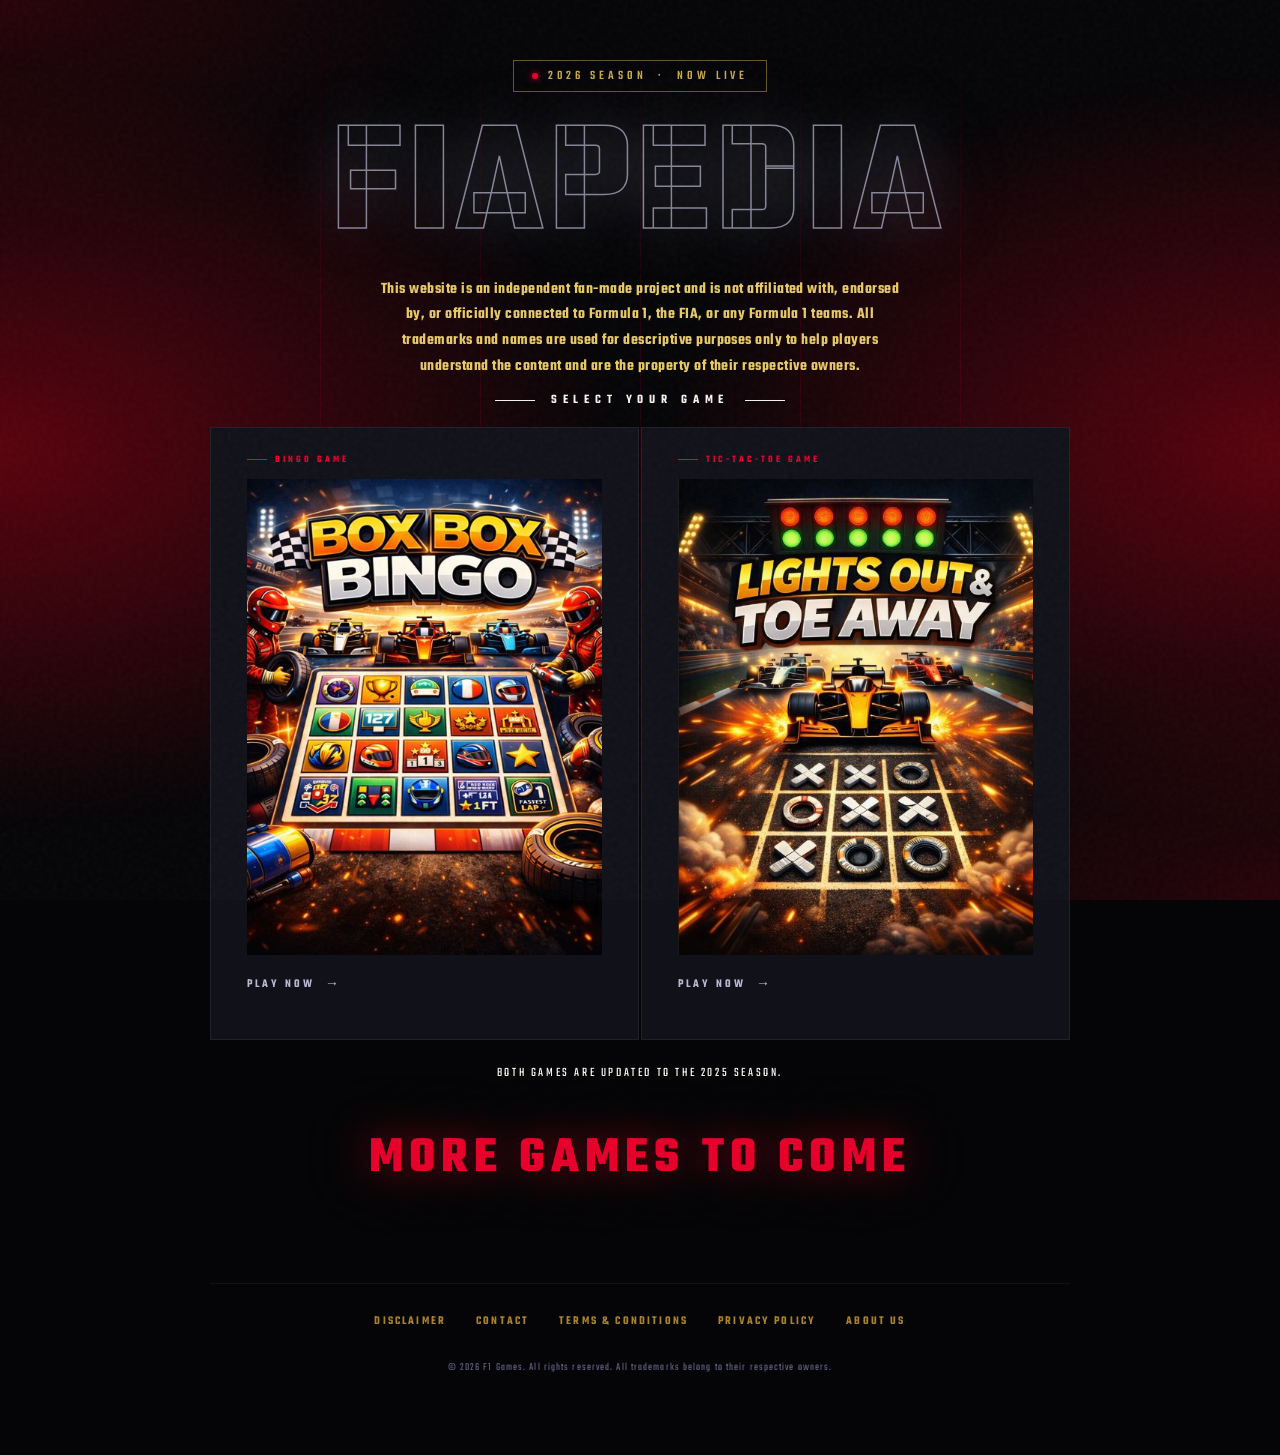
<file: index.html>
<!DOCTYPE html>
<html lang="en">
<head>
  <meta charset="UTF-8" />
  <meta name="viewport" content="width=device-width, initial-scale=1.0" />
  <title>Fiapedia - Racing Fans Knowledge Hub</title>
  <link rel="preconnect" href="https://fonts.googleapis.com" />
  <link rel="preconnect" href="https://fonts.gstatic.com" crossorigin />
  <link href="https://fonts.googleapis.com/css2?family=Teko:wght@300;400;500;600;700&display=swap" rel="stylesheet" />
  <style>
    /* ============================================================
       RESET & ROOT VARIABLES
    ============================================================ */
    *, *::before, *::after {
      box-sizing: border-box;
      margin: 0;
      padding: 0;
    }

    :root {
      /* Backgrounds */
      --void:       #050507;
      --abyss:      #080810;
      --jet:        #111119;
      --slate:      #16161f;
      --gunmetal:   #1c1c28;
      --iron:       #232333;
      --steel:      #2d2d42;
      --bolt:       #3a3a52;

      /* Text */
      --dim:        #5a5a7a;
      --chrome:     #8888a8;
      --silver:     #b8b8d0;
      --ivory:      #e8e6e0;
      --white:      #f4f2ec;

      /* Gold palette */
      --goldDim:    #6a5520;
      --gold:       #a8832a;
      --goldMid:    #c9a84c;
      --goldLight:  #e8c96a;
      --goldSheen:  #f5dfa0;

      /* Accent colours */
      --red:        #e8002d;
      --redDeep:    #9b001e;
      --redLo:      #2a0008;
      --green:      #00d68f;
      --amber:      #f5a623;
      --blue:       #2979ff;
    }

    /* ============================================================
       BASE
    ============================================================ */
    html, body {
      min-height: 100%;
      background: var(--void);
      color: var(--ivory);
      font-family: 'Teko', sans-serif;
      overflow-x: hidden;
    }

    /* ============================================================
       BACKGROUND EFFECTS
    ============================================================ */

    /* Red corner glow */
    body::after {
      content: '';
      position: fixed;
      inset: 0;
      pointer-events: none;
      z-index: 0;
      background:
        radial-gradient(ellipse 70% 60% at 0%    50%,  rgba(160,0,20,.55) 0%, transparent 70%),
        radial-gradient(ellipse 70% 60% at 100%  50%,  rgba(160,0,20,.55) 0%, transparent 70%),
        radial-gradient(ellipse 60% 40% at 0%    0%,   rgba(120,0,15,.3)  0%, transparent 60%),
        radial-gradient(ellipse 60% 40% at 100%  100%, rgba(120,0,15,.3)  0%, transparent 60%);
    }

    /* Noise overlay */
    body::before {
      content: '';
      position: fixed;
      inset: 0;
      z-index: 1000;
      pointer-events: none;
      opacity: .035;
      background-image: url("data:image/svg+xml,%3Csvg viewBox='0 0 200 200' xmlns='http://www.w3.org/2000/svg'%3E%3Cfilter id='n'%3E%3CfeTurbulence type='fractalNoise' baseFrequency='0.9' numOctaves='4' stitchTiles='stitch'/%3E%3C/filter%3E%3Crect width='100%25' height='100%25' filter='url(%23n)' opacity='1'/%3E%3C/svg%3E");
    }

    /* ============================================================
       TRACK LINES
    ============================================================ */
    .track-lines {
      position: fixed;
      inset: 0;
      overflow: hidden;
      pointer-events: none;
      z-index: 0;
    }

    .track-lines span {
      position: absolute;
      left: 50%;
      top: 0;
      width: 1px;
      height: 100%;
      background: linear-gradient(to bottom, transparent, rgba(232,0,45,.12) 40%, transparent);
      transform-origin: top center;
    }

    .track-lines span:nth-child(1) { transform: translateX(-320px); }
    .track-lines span:nth-child(2) { transform: translateX(-160px); }
    .track-lines span:nth-child(3) { transform: translateX(0);      }
    .track-lines span:nth-child(4) { transform: translateX(160px);  }
    .track-lines span:nth-child(5) { transform: translateX(320px);  }

    /* ============================================================
       PAGES
    ============================================================ */
    .page        { display: none; position: relative; z-index: 1; }
    .page.active { display: flex; }

    /* ============================================================
       HOME PAGE
    ============================================================ */
    #home {
      min-height: 100vh;
      flex-direction: column;
      align-items: center;
      justify-content: center;
      padding: 60px 24px 80px;
    }

    /* Season badge */
    .season-badge {
      display: inline-flex;
      align-items: center;
      gap: 10px;
      border: 1px solid var(--goldDim);
      padding: 6px 18px;
      margin-bottom: 28px;
      font-size: 13px;
      font-weight: 500;
      letter-spacing: .3em;
      text-transform: uppercase;
      color: var(--goldMid);
      opacity: 0;
      animation: fadeUp .6s 0s ease forwards;
    }

    .season-badge .dot {
      width: 6px;
      height: 6px;
      border-radius: 50%;
      background: var(--red);
      flex-shrink: 0;
      box-shadow: 0 0 6px var(--red);
    }

    /* Hero title */
    .hero-title {
      font-size: clamp(72px, 14vw, 160px);
      line-height: .88;
      text-align: center;
      letter-spacing: .04em;
      color: var(--ivory);
      opacity: 0;
      animation: fadeUp .7s .2s ease forwards;
      position: relative;
    }

    .hero-title .f1         { color: var(--red); display: block; }
    .hero-title .games-word { display: block; -webkit-text-stroke: 1.5px rgba(184,184,208,.7); color: transparent; text-shadow: 0 0 60px rgba(184,184,208,.15), 0 0 120px rgba(184,184,208,.08); }

    /* Disclaimer */
    .disclaimer {
      font-size: 16px;
      font-weight: 600;
      letter-spacing: .03em;
      text-align: center;
      color: var(--goldLight);
      max-width: 520px;
      line-height: 1.6;
      margin-top: 16px;
      margin-bottom: 12px;
      opacity: 0;
      animation: fadeUp .7s .45s ease forwards;
    }

    /* Eyebrow */
    .eyebrow {
      font-weight: 600;
      font-size: 13px;
      letter-spacing: .45em;
      text-transform: uppercase;
      color: var(--white);
      margin-bottom: 18px;
      display: flex;
      align-items: center;
      gap: 16px;
      opacity: 0;
      animation: fadeUp .6s .4s ease forwards;
    }

    .eyebrow::before,
    .eyebrow::after {
      content: '';
      display: block;
      width: 40px;
      height: 1px;
      background: var(--white);
    }

    /* ============================================================
       CARDS
    ============================================================ */
    .cards {
      display: grid;
      grid-template-columns: repeat(auto-fit, minmax(300px, 1fr));
      gap: 2px;
      width: 100%;
      max-width: 860px;
      opacity: 0;
      animation: fadeUp .8s .5s ease forwards;
    }

    .card {
      background: var(--jet);
      border: 1px solid rgba(184,184,208,.09);
      padding: 24px 36px 44px;
      text-decoration: none;
      color: inherit;
      position: relative;
      overflow: hidden;
      cursor: pointer;
      transition: border-color .3s, transform .3s;
      display: block;
    }

    .card::before {
      content: '';
      position: absolute;
      inset: 0;
      background: linear-gradient(135deg, rgba(232,0,45,.06) 0%, transparent 60%);
      opacity: 0;
      transition: opacity .3s;
    }

    .card:hover              { border-color: rgba(232,0,45,.4); transform: translateY(-3px); }
    .card:hover::before      { opacity: 1; }

    .card::after {
      content: '';
      position: absolute;
      left: 0;
      top: 0;
      bottom: 0;
      width: 3px;
      background: var(--red);
      transform: scaleY(0);
      transform-origin: bottom;
      transition: transform .35s;
    }

    .card:hover::after { transform: scaleY(1); }

    /* Card tag */
    .card-tag {
      font-size: 10px;
      font-weight: 600;
      letter-spacing: .3em;
      text-transform: uppercase;
      color: var(--red);
      margin-bottom: 12px;
      display: flex;
      align-items: center;
      gap: 8px;
    }

    .card-tag::before {
      content: '';
      display: block;
      width: 20px;
      height: 1px;
      background: var(--red);
    }

    /* Card image */
    .card-image              { width: 100%; height: auto; display: block; transition: transform .4s; }
    .card:hover .card-image  { transform: scale(1.02); }

    /* Card CTA */
    .card-cta {
      font-weight: 600;
      font-size: 12px;
      letter-spacing: .25em;
      text-transform: uppercase;
      color: var(--silver);
      display: inline-flex;
      align-items: center;
      gap: 10px;
      margin-top: 20px;
      transition: gap .2s, color .2s;
    }

    .card:hover .card-cta  { gap: 16px; color: var(--red); }
    .card-cta::after       { content: '→'; font-size: 14px; }

    /* ============================================================
       FOOTER
    ============================================================ */
    .site-footer {
      width: 100%;
      max-width: 860px;
      margin-top: 48px;
      padding-top: 24px;
      border-top: 1px solid rgba(184,184,208,.07);
      display: flex;
      flex-direction: column;
      align-items: center;
      gap: 16px;
      opacity: 0;
      animation: fadeUp .6s .9s ease forwards;
    }

    .footer-links {
      display: flex;
      flex-wrap: wrap;
      justify-content: center;
      gap: 4px;
    }

    .footer-link {
      font-size: 12px;
      font-weight: 600;
      letter-spacing: .18em;
      text-transform: uppercase;
      color: var(--gold);
      text-decoration: none;
      padding: 4px 12px;
      border: 1px solid transparent;
      transition: color .2s, border-color .2s;
      cursor: pointer;
    }

    .footer-link:hover { color: var(--goldLight); border-color: var(--goldDim); }

    .footer-season { font-size: 12px; letter-spacing: .2em; text-transform: uppercase; color: var(--white); }
    .footer-copy   { font-size: 11px; letter-spacing: .1em; color: var(--dim); margin-top: 8px; text-align: center; }

    /* ============================================================
       SUBPAGES
    ============================================================ */
    .subpage {
      min-height: 100vh;
      flex-direction: column;
      z-index: 1;
      max-width: 720px;
      margin: 0 auto;
      padding: 60px 24px 80px;
    }

    .page-tag {
      font-size: 11px;
      letter-spacing: .35em;
      text-transform: uppercase;
      color: var(--goldMid);
      display: flex;
      align-items: center;
      gap: 12px;
      margin-bottom: 16px;
    }

    .page-tag::before {
      content: '';
      display: block;
      width: 30px;
      height: 1px;
      background: var(--goldMid);
    }

    .subpage h1 { font-size: 52px; line-height: 1; letter-spacing: .04em; color: var(--white); margin-bottom: 32px; }
    .subpage h2 { font-size: 24px; letter-spacing: .06em; color: var(--goldLight); margin: 32px 0 10px; }

    .subpage p,
    .subpage li { font-size: 17px; line-height: 1.7; color: var(--chrome); margin-bottom: 12px; }

    .subpage ul          { padding-left: 20px; }
    .subpage a.inline    { color: var(--goldMid); text-decoration: none; }
    .subpage a.inline:hover { color: var(--goldLight); }

    .divider { width: 100%; height: 1px; background: rgba(184,184,208,.08); margin: 20px 0; }

    /* Back button */
    .back-btn {
      display: inline-flex;
      align-items: center;
      gap: 8px;
      font-size: 13px;
      letter-spacing: .2em;
      text-transform: uppercase;
      color: var(--chrome);
      text-decoration: none;
      border: 1px solid var(--steel);
      padding: 6px 16px;
      margin-bottom: 32px;
      transition: color .2s, border-color .2s;
      cursor: pointer;
      background: none;
      font-family: 'Teko', sans-serif;
    }

    .back-btn:hover { color: var(--goldLight); border-color: var(--goldDim); }

    /* ============================================================
       CONTACT CARD
    ============================================================ */
    .contact-card {
      border: 1px solid rgba(184,184,208,.09);
      background: var(--jet);
      padding: 32px;
      margin-top: 24px;
    }

    .contact-card .label { font-size: 11px; letter-spacing: .3em; text-transform: uppercase; color: var(--goldMid); margin-bottom: 4px; }
    .contact-card .value { font-size: 20px; color: var(--white); }

    /* More games */
    .more-games {
      font-size: clamp(32px, 4vw, 56px);
      font-weight: 700;
      letter-spacing: .12em;
      text-transform: uppercase;
      text-align: center;
      color: var(--red);
      text-shadow: 0 0 40px rgba(232,0,45,.5), 0 0 80px rgba(232,0,45,.25);
      margin-top: 40px;
      margin-bottom: 40px;
      opacity: 0;
      animation: fadeUp .7s .8s ease forwards;
    }

    /* Season note */
    .season-note {
      font-size: 13px;
      letter-spacing: .2em;
      text-transform: uppercase;
      color: var(--white);
      margin-top: 24px;
      margin-bottom: 0;
      opacity: 0;
      animation: fadeUp .6s .7s ease forwards;
    }

    /* ============================================================
       ANIMATIONS & RESPONSIVE
    ============================================================ */
    @keyframes fadeUp {
      from { opacity: 0; transform: translateY(20px); }
      to   { opacity: 1; transform: translateY(0);    }
    }

    /* ============================================================
       RESPONSIVE — TABLET (max 900px)
    ============================================================ */
    @media (max-width: 900px) {
      /* Home */
      #home {
        padding: 48px 20px 64px;
      }

      /* Hero */
      .hero-title {
        font-size: clamp(56px, 12vw, 120px);
      }

      /* Cards */
      .cards {
        grid-template-columns: repeat(auto-fit, minmax(260px, 1fr));
        gap: 4px;
        max-width: 100%;
      }

      /* More games */
      .more-games {
        font-size: clamp(36px, 7vw, 72px);
        margin-top: 32px;
        margin-bottom: 32px;
      }

      /* Footer */
      .site-footer {
        max-width: 100%;
        margin-top: 36px;
      }

      /* Subpages */
      .subpage {
        padding: 48px 20px 64px;
        max-width: 100%;
      }

      .subpage h1 { font-size: 42px; }
      .subpage h2 { font-size: 20px; }
    }

    /* ============================================================
       RESPONSIVE — MOBILE (max 600px)
    ============================================================ */
    @media (max-width: 600px) {
      /* Home */
      #home {
        padding: 40px 16px 56px;
      }

      /* Season badge */
      .season-badge {
        font-size: 11px;
        letter-spacing: .2em;
        padding: 5px 14px;
        margin-bottom: 20px;
      }

      /* Hero */
      .hero-title {
        font-size: clamp(48px, 15vw, 80px);
        letter-spacing: .02em;
      }

      /* Disclaimer */
      .disclaimer {
        font-size: 14px;
        margin-top: 12px;
        margin-bottom: 8px;
      }

      /* Eyebrow */
      .eyebrow {
        font-size: 11px;
        letter-spacing: .3em;
        gap: 10px;
        margin-bottom: 14px;
      }

      /* Cards */
      .cards {
        grid-template-columns: 1fr;
        gap: 6px;
      }

      .card {
        padding: 24px 18px 32px;
      }

      /* More games */
      .more-games {
        font-size: clamp(28px, 10vw, 52px);
        letter-spacing: .08em;
        margin-top: 28px;
        margin-bottom: 28px;
      }

      /* Footer */
      .site-footer {
        margin-top: 28px;
        padding-top: 20px;
        gap: 12px;
      }

      .footer-links {
        gap: 2px;
      }

      .footer-link {
        font-size: 11px;
        letter-spacing: .12em;
        padding: 4px 8px;
      }

      .footer-copy {
        font-size: 10px;
      }

      /* Subpages */
      .subpage {
        padding: 36px 16px 48px;
      }

      .subpage h1 {
        font-size: 34px;
        margin-bottom: 20px;
      }

      .subpage h2 {
        font-size: 18px;
        margin: 24px 0 8px;
      }

      .subpage p,
      .subpage li {
        font-size: 15px;
        line-height: 1.6;
      }

      .back-btn {
        font-size: 11px;
        letter-spacing: .15em;
        padding: 5px 12px;
        margin-bottom: 24px;
      }

      .contact-card {
        padding: 20px;
      }

      .contact-card .value {
        font-size: 17px;
      }
    }

    /* ============================================================
       RESPONSIVE — SMALL MOBILE (max 380px)
    ============================================================ */
    @media (max-width: 380px) {
      .hero-title {
        font-size: clamp(38px, 14vw, 56px);
      }

      .more-games {
        font-size: clamp(24px, 11vw, 40px);
      }

      .footer-link {
        font-size: 10px;
        padding: 3px 6px;
      }

      .subpage h1 { font-size: 28px; }
    }
  </style>
</head>
<body>



  <div class="track-lines" aria-hidden="true">
    <span></span><span></span><span></span><span></span><span></span>
  </div>

  <!-- ══ HOME ══ -->
  <main class="page active" id="home">
    <div class="season-badge"><span class="dot"></span>2026 Season &nbsp;·&nbsp; Now Live</div>
    <h1 class="hero-title"><span class="games-word">FIAPEDIA</span></h1>
    <p class="disclaimer">This website is an independent fan-made project and is not affiliated with, endorsed by, or officially connected to Formula 1, the FIA, or any Formula 1 teams. All trademarks and names are used for descriptive purposes only to help players understand the content and are the property of their respective owners.</p>
    <p class="eyebrow">Select Your Game</p>
    <div class="cards">
      <a href="/box-box-bingo/" class="card">
        <p class="card-tag">Bingo Game</p>
        <img class="card-image" src="[data-uri]" alt="Box Box Bingo" />
        <span class="card-cta">Play Now</span>
      </a>
      <a href="/lights-out-and-toe-away/" class="card">
        <p class="card-tag">Tic-Tac-Toe Game</p>
        <img class="card-image" src="[data-uri]" alt="Lights Out & Toe Away" />
        <span class="card-cta">Play Now</span>
      </a>
    </div>
    <p class="season-note">Both games are updated to the 2025 season.</p>

    <p class="more-games">More Games To Come</p>

    <footer class="site-footer">
      <div class="footer-links">
        <span class="footer-link" data-page="disclaimer">Disclaimer</span>
        <span class="footer-link" data-page="contact">Contact</span>
        <span class="footer-link" data-page="terms">Terms &amp; Conditions</span>
        <span class="footer-link" data-page="privacy">Privacy Policy</span>
        <span class="footer-link" data-page="about">About Us</span>
      </div>
      <p class="footer-copy">© 2026 F1 Games. All rights reserved. All trademarks belong to their respective owners.</p>
    </footer>
  </main>

  <!-- ══ DISCLAIMER ══ -->
  <section class="page subpage" id="disclaimer">
    <button class="back-btn" data-page="home">← Back to Home</button>
    <p class="page-tag">Legal</p>
    <h1>Disclaimer</h1>
    <div class="divider"></div>
    <p>This website is an independent fan-made entertainment project operated from Romania. It is created solely for entertainment purposes and is not affiliated with, endorsed by, or officially connected to Formula 1, the FIA, Formula One Management (FOM), any Formula 1 teams, drivers, or related entities.</p>

    <h2>Trademarks and Intellectual Property</h2>
    <p>All Formula 1-related names, team names, driver names, logos, and other intellectual property mentioned on this Website are trademarks or registered trademarks of their respective owners. They are used strictly for descriptive, informational, and fan-related purposes only. No ownership, sponsorship, or endorsement is claimed or implied by this Website.</p>

    <h2>Advertising &amp; Monetisation</h2>
    <p>This Website may display third-party advertisements (such as Google Ads) for general monetisation purposes. These advertisements are not related to, approved by, or endorsed by Formula 1, the FIA, or any official Formula 1 entity. The Website does not directly monetise or commercialise any official Formula 1 intellectual property.</p>

    <h2>Accuracy of Information</h2>
    <p>We strive to keep all content, statistics, and game data as accurate and up-to-date as possible. However, we do not guarantee the completeness, accuracy, or timeliness of any information. All content is provided for general entertainment and informational purposes only. Use of any data or information is at your own risk.</p>

    <h2>External Links</h2>
    <p>This Website may contain links to third-party websites for convenience or reference. We are not responsible for the content, privacy practices, availability, or policies of any external sites.</p>

    <div class="divider"></div>
    <p>For full details regarding your rights, our limitations of liability, and how the Website operates, please read our:</p>
    <ul>
      <li><span class="inline" style="color:var(--goldMid);cursor:pointer;" data-page="terms">Terms and Conditions of Use</span></li>
      <li><span class="inline" style="color:var(--goldMid);cursor:pointer;" data-page="privacy">Privacy Policy</span></li>
    </ul>
    <div class="divider"></div>
    <p>Last updated: March 2026</p>
  </section>

  <!-- ══ CONTACT ══ -->
  <section class="page subpage" id="contact">
    <button class="back-btn" data-page="home">← Back to Home</button>
    <p class="page-tag">Get in Touch</p>
    <h1>Contact Us</h1>
    <div class="divider"></div>
    <p>This website is an independent fan-made entertainment project operated from Romania and is not affiliated with Formula 1, the FIA, or any official entities.</p>
    <p>If you have any questions, feedback, or concerns regarding the Website, its games, or content, feel free to contact us using the details below.</p>
    <div class="contact-card">
      <p class="label">📧 Email</p>
      <p class="value"><a class="inline" href="/cdn-cgi/l/email-protection#b8dbd7d6ccd9dbccf8de89dfd9d5ddcb96d9c8c8"><span class="__cf_email__" data-cfemail="94f7fbfae0f5f7e0d4f2a5f3f5f9f1e7baf5e4e4">[email&#160;protected]</span></a></p>
    </div>
    <p style="margin-top:16px;">We aim to respond to all inquiries within 48–72 hours (working days).</p>

    <h2>General Inquiries</h2>
    <p>For general questions, feedback, or suggestions about the Website or games, please email us directly.</p>

    <h2>Bug Reports</h2>
    <p>If you encounter a bug or technical issue, please include as much detail as possible, such as:</p>
    <ul>
      <li>the game you were playing</li>
      <li>what exactly happened</li>
      <li>your device and browser (including version)</li>
      <li>steps to reproduce the issue</li>
    </ul>
    <p>This information helps us investigate and fix problems quickly.</p>

    <h2>Intellectual Property (IP) / DMCA Requests</h2>
    <p>If you believe that any content on the Website infringes your intellectual property rights, please contact us with:</p>
    <ul>
      <li>a clear description of the content in question</li>
      <li>the exact URL where it appears</li>
      <li>proof of ownership or authorization</li>
      <li>your contact details</li>
    </ul>
    <p>We will review and respond to all valid requests as soon as possible.</p>

    <h2>Legal &amp; Privacy Requests</h2>
    <p>For requests related to:</p>
    <ul>
      <li>personal data (GDPR / data subject rights)</li>
      <li>privacy concerns</li>
      <li>legal matters</li>
    </ul>
    <p>please use the same email address above. These requests will be handled in accordance with our <span class="inline" style="color:var(--goldMid);cursor:pointer;" data-page="privacy">Privacy Policy</span>.</p>
    <p>For full details on how we operate, please also see our <span class="inline" style="color:var(--goldMid);cursor:pointer;" data-page="terms">Terms and Conditions of Use</span>.</p>

    <div class="divider"></div>
    <p>Last updated: March 2026</p>
  </section>

  <!-- ══ TERMS ══ -->
  <section class="page subpage" id="terms">
    <button class="back-btn" data-page="home">← Back to Home</button>
    <p class="page-tag">Legal</p>
    <h1>Terms &amp; Conditions of Use</h1>
    <div class="divider"></div>
    <p>These Terms and Conditions ("Terms") govern your use of this website ("the Website") and any content, games, features, or services made available through it.</p>
    <p>By accessing or using the Website, you confirm that you have read, understood, and agree to be bound by these Terms. If you do not agree to these Terms, you must not use the Website.</p>

    <h2>1. About the Website</h2>
    <p>This Website is an independent fan-made entertainment project operated from Romania. It provides free browser-based games, informational content, and related features for entertainment purposes only.</p>
    <p>This Website is not affiliated with, endorsed by, or officially connected to Formula 1, the FIA, Formula One Management, or any Formula 1 teams or drivers.</p>

    <h2>2. Eligibility to Use the Website</h2>
    <p>You may use the Website only if you are at least 13 years old (or the minimum age required by the laws of your country). If you are under 18 or under the age of consent in your jurisdiction, you must use the Website only with the consent and involvement of a parent or legal guardian.</p>
    <p>You may use the Website only in compliance with applicable laws.</p>

    <h2>3. Use of the Website</h2>
    <p>You agree to use the Website only for lawful, personal, and non-commercial purposes. You must not:</p>
    <ul>
      <li>use the Website in any way that violates applicable law or regulation;</li>
      <li>interfere with the operation, security, or performance of the Website;</li>
      <li>attempt to gain unauthorized access to any part of the Website, server, or related systems;</li>
      <li>use bots, scripts, scraping tools, or automated systems to extract or copy content without permission;</li>
      <li>upload, transmit, or distribute malicious code, viruses, or harmful material;</li>
      <li>use the Website in a way that could damage, disable, overburden, or impair it.</li>
    </ul>
    <p>We reserve the right to restrict or block access to users who misuse the Website.</p>

    <h2>4. Intellectual Property</h2>
    <p>Unless otherwise stated, all original content on this Website — including text, design, layout, graphics, branding, game concepts, source code, and visual elements — is owned by or licensed to the Website operator and is protected by applicable intellectual property laws.</p>
    <p>You may not copy, reproduce, republish, modify, distribute, sell, or exploit any part of the Website for commercial purposes without prior written permission.</p>
    <p>You may access and use the Website for personal, non-commercial entertainment use. You may also share screenshots or short gameplay clips on social media for non-commercial purposes, provided you clearly credit the Website.</p>

    <h2>5. Third-Party Intellectual Property</h2>
    <p>Certain names, references, team names, driver names, trademarks, and other materials referenced on the Website may belong to third parties. All such names, trademarks, and rights remain the property of their respective owners and are used for descriptive, informational, and fan-related purposes only.</p>
    <p>Nothing on this Website should be interpreted as granting any license or right to use any third-party intellectual property beyond lawful descriptive use.</p>

    <h2>6. Fan Project Notice</h2>
    <p>This Website is an independent fan-made project created for entertainment purposes only. It is not an official Formula 1 product or service and does not claim any sponsorship, endorsement, or official association with Formula 1, the FIA, Formula One Management, or any teams, drivers, or related entities.</p>

    <h2>7. Website Content and Accuracy</h2>
    <p>We aim to keep the Website content accurate and up to date. However, we do not guarantee that all content, statistics, game data, names, rankings, or other information will always be complete, accurate, or current. The content is provided for general entertainment and informational purposes only. Use of any information on the Website is at your own risk.</p>

    <h2>8. Games and Entertainment Use</h2>
    <p>The games and features on the Website are provided for entertainment purposes only. We do not guarantee that:</p>
    <ul>
      <li>any game will always be available;</li>
      <li>any score, result, ranking, or outcome will be error-free;</li>
      <li>gameplay will be uninterrupted;</li>
      <li>saved local preferences or progress will always remain available.</li>
    </ul>
    <p>Game performance may depend on your browser, device, internet connection, and technical limitations outside our control. All game progress and preferences are saved locally in your browser (using localStorage or similar technologies). We do not store any game data on our servers. Clearing your browser data will result in the loss of your progress.</p>

    <h2>9. Advertising</h2>
    <p>The Website may display third-party advertising, including general advertising provided by networks such as Google Ads. We do not control and are not responsible for:</p>
    <ul>
      <li>the content of third-party advertisements;</li>
      <li>the availability of advertised products or services;</li>
      <li>claims made by advertisers;</li>
      <li>pricing, quality, legality, or accuracy of third-party offers.</li>
    </ul>
    <p>We do not display targeted advertising to children and comply with applicable advertising standards, including Google AdSense policies. Any interaction or transaction you enter into with an advertiser is solely between you and that third party. The presence of advertisements does not imply endorsement by the Website.</p>

    <h2>10. External Links</h2>
    <p>The Website may contain links to third-party websites for convenience or reference. We do not control and are not responsible for the content, availability, privacy practices, or terms of third-party websites. If you access third-party websites through links on this Website, you do so at your own risk.</p>

    <h2>11. Privacy and Cookies</h2>
    <p>Your use of the Website is also subject to our Privacy Policy (available in the footer of the Website). We use cookies and similar technologies only for essential functionality, analytics, and to serve Google Ads. Please review our Privacy Policy to understand how data may be processed.</p>

    <h2>12. Availability of the Website</h2>
    <p>We do not guarantee that the Website will always be available, uninterrupted, secure, or error-free. We may suspend, withdraw, update, remove, or change all or any part of the Website at any time without notice. We are not liable if the Website is unavailable for any reason at any time.</p>

    <h2>13. Disclaimer of Warranties</h2>
    <p>To the fullest extent permitted by applicable law, the Website and all content, games, and services are provided on an "as is" and "as available" basis. We make no warranties regarding the availability, accuracy, fitness for a particular purpose, compatibility, or absence of bugs or errors.</p>
    <p>Nothing in these Terms affects your statutory rights as a consumer under Romanian or European Union law.</p>

    <h2>14. Limitation of Liability</h2>
    <p>To the fullest extent permitted by applicable law, we shall not be liable for any indirect, incidental, special, consequential, or economic loss arising out of or in connection with your use of the Website. This includes loss of data, loss of profit, business interruption, or device issues.</p>
    <p>Nothing in these Terms excludes or limits liability where such exclusion is not permitted by law, including liability for fraud or personal injury caused by negligence. Nothing in these Terms affects your statutory rights as a consumer under Romanian or European Union law.</p>

    <h2>15. User Conduct</h2>
    <p>You agree not to use the Website to engage in unlawful, abusive, or fraudulent conduct; infringe the rights of others; upload harmful or offensive material; or attempt to reverse engineer, disrupt, or exploit the Website or its systems.</p>
    <p>We reserve the right to take appropriate technical or legal action in response to misuse.</p>

    <h2>16. No Registered User Accounts or Paid Features</h2>
    <p>Unless expressly stated otherwise, the Website does not currently offer registered user accounts, paid memberships, or paid digital services. If such features are added in the future, additional terms will apply and you will be notified.</p>

    <h2>17. Changes to the Website or Terms</h2>
    <p>We may update or modify these Terms from time to time. Any updated version will be published on this page with the updated effective date. By continuing to use the Website after updated Terms are published, you agree to the revised Terms.</p>

    <h2>18. Governing Law</h2>
    <p>These Terms shall be governed by and interpreted in accordance with the laws of Romania. Where applicable, mandatory provisions of European Union law, including consumer protection and data protection regulations, shall also apply.</p>

    <h2>19. Jurisdiction</h2>
    <p>Any dispute arising out of or in connection with these Terms shall be subject to the jurisdiction of the competent courts of Romania. If you are a consumer residing in an EU Member State, you may also have the right to bring proceedings in the courts of your country of residence.</p>

    <h2>20. International Users</h2>
    <p>The Website may be accessed from countries outside Romania and the European Union. Users who access the Website from outside Romania do so on their own initiative and are responsible for compliance with any applicable local laws.</p>

    <h2>21. Contact</h2>
    <p>If you have any questions regarding these Terms, you may contact us at: <a class="inline" href="/cdn-cgi/l/email-protection#42212d2c3623213602247325232f27316c233232"><span class="__cf_email__" data-cfemail="b3d0dcddc7d2d0c7f3d582d4d2ded6c09dd2c3c3">[email&#160;protected]</span></a></p>

    <div class="divider"></div>
    <p>Last updated: March 2026</p>
  </section>

  <!-- ══ PRIVACY ══ -->
  <section class="page subpage" id="privacy">
    <button class="back-btn" data-page="home">← Back to Home</button>
    <p class="page-tag">Legal</p>
    <h1>Privacy Policy</h1>
    <div class="divider"></div>
    <p>Your privacy is important to us. This Privacy Policy explains how this website ("the Website") collects, uses, and protects your data in accordance with the General Data Protection Regulation (EU) 2016/679 ("GDPR") and applicable Romanian law, including the new online age of majority rules.</p>
    <p>By using the Website you agree to the practices described in this Policy. This Policy should be read together with our Terms and Conditions of Use.</p>

    <h2>1. Data We Collect</h2>
    <p>We do not actively collect personal data such as your name, email address, or contact details unless you voluntarily provide it (for example, when you send us an email).</p>
    <p>Certain technical data is collected automatically when you visit the Website, including:</p>
    <ul>
      <li>IP address</li>
      <li>Browser type and version</li>
      <li>Device information</li>
      <li>Pages visited and interactions</li>
    </ul>
    <p>This data is processed temporarily for functionality, security, and analytics purposes and is not stored on our servers beyond what is strictly necessary.</p>

    <h2>2. Legal Basis for Processing</h2>
    <p>We process the limited technical data above on the basis of:</p>
    <ul>
      <li>Legitimate interest (to ensure the Website works properly, for security, and to improve user experience);</li>
      <li>Your consent (for non-essential cookies and advertising).</li>
    </ul>

    <h2>3. Cookies and Local Storage</h2>
    <p>The Website uses cookies and similar technologies (including localStorage in your browser) to:</p>
    <ul>
      <li>ensure proper website functionality</li>
      <li>remember your game preferences and progress</li>
      <li>improve user experience</li>
    </ul>
    <p>Essential cookies and localStorage for games do not require consent. Non-essential cookies (analytics and advertising) are placed only after you give explicit consent through our cookie banner.</p>
    <p>Our cookie banner offers an equally visible and easy "Accept" and "Reject" button, in line with 2026 GDPR standards. You can change or withdraw your consent at any time via the cookie settings link in the footer.</p>

    <h2>4. Third-Party Services</h2>
    <p>We use the following third-party services that may process technical data on our behalf:</p>
    <ul>
      <li>Vercel – hosting and performance</li>
      <li>Google Fonts – web fonts</li>
      <li>Google Ads (if enabled) – advertising</li>
    </ul>
    <p>These providers may collect data such as IP address in accordance with their own privacy policies. We implement Google Consent Mode v2 to ensure your cookie choices are respected by Google Ads.</p>

    <h2>5. Advertising</h2>
    <p>The Website may display advertisements from networks such as Google Ads. These services may use cookies to show relevant ads and measure performance.</p>
    <p>We do not control the data collected by these providers. We do not display targeted advertising to children.</p>

    <h2>6. Analytics</h2>
    <p>We may use privacy-friendly analytics tools (such as those offered by Vercel) that are fully anonymised and aggregated. No personal identifiers are used, and no data is shared with third parties for tracking purposes.</p>

    <h2>7. Data Retention</h2>
    <p>We do not store any personal data on our servers. Game progress and preferences are saved only locally in your browser. You can delete them anytime through your browser settings.</p>

    <h2>8. Your Rights (GDPR)</h2>
    <p>Under GDPR you have the following rights regarding your data:</p>
    <ul>
      <li>access, correction or deletion</li>
      <li>restriction or objection to processing</li>
      <li>data portability</li>
      <li>withdrawal of consent at any time</li>
    </ul>
    <p>To exercise any of these rights, contact us at: <a class="inline" href="/cdn-cgi/l/email-protection#95f6fafbe1f4f6e1d5f3a4f2f4f8f0e6bbf4e5e5"><span class="__cf_email__" data-cfemail="fc9f9392889d9f88bc9acd9b9d91998fd29d8c8c">[email&#160;protected]</span></a></p>
    <p>You also have the right to lodge a complaint with the Romanian supervisory authority: National Supervisory Authority for Personal Data Processing (ANSPDCP) – <a class="inline" href="https://www.dataprotectie.ro" target="_blank" rel="noopener">www.dataprotectie.ro</a></p>

    <h2>9. Children's Privacy</h2>
    <p>This Website is not directed at children under the age of 13. In accordance with GDPR and Romanian law, we do not knowingly collect or process personal data from children under 16 without verifiable parental consent. If you are under 16, please use the Website only with the involvement of a parent or legal guardian.</p>
    <p>This website does not offer the creation of accounts or services that require registration. Games are saved locally in the user's browser and do not involve the processing of personal data.</p>

    <h2>10. External Links</h2>
    <p>The Website may contain links to third-party websites. We are not responsible for their privacy practices.</p>

    <h2>11. Changes to This Policy</h2>
    <p>We may update this Privacy Policy from time to time. The latest version will always be available on this page with the effective date. Continued use of the Website after changes means you accept the updated Policy.</p>

    <h2>12. Contact</h2>
    <p>If you have any questions about this Privacy Policy or your data, you can contact us at: <a class="inline" href="/cdn-cgi/l/email-protection#bcdfd3d2c8dddfc8fcda8ddbddd1d9cf92ddcccc"><span class="__cf_email__" data-cfemail="187b77766c797b6c587e297f79757d6b36796868">[email&#160;protected]</span></a></p>

    <div class="divider"></div>
    <p>Last updated: March 2026</p>
  </section>

  <!-- ══ ABOUT ══ -->
  <section class="page subpage" id="about">
    <button class="back-btn" data-page="home">← Back to Home</button>
    <p class="page-tag">The Project</p>
    <h1>About Us</h1>
    <div class="divider"></div>
    <p>This website is an independent fan-made project built for people who love the world of racing and competitive games.</p>
    <p>Our goal is simple: to create fun, fast, and engaging browser-based games inspired by the excitement, strategy, and unpredictability of Formula One.</p>

    <h2>🏁 What This Website Is</h2>
    <p>This is a collection of interactive games designed to:</p>
    <ul>
      <li>challenge your knowledge</li>
      <li>test your reactions and decision-making</li>
      <li>bring a fresh perspective to racing-inspired gameplay</li>
    </ul>
    <p>Etainment project operated from Romania. It is not affiliated with, endorsed by, or officially connected to Formula 1, the FIA, Formula One Management (FOM), any Formula 1 teams, drivers, or related entities.</p>
    <p>All references are used strictly for descriptive and entertainment purposes only.</p>
    <p>For full legal details, please read our:</p>
    <ul>
      <li><span class="inline" style="color:var(--goldMid);cursor:pointer;" data-page="terms">Terms and Conditions of Use</span></li>
      <li><span class="inline" style="color:var(--goldMid);cursor:pointer;" data-page="privacy">Privacy Policy</span></li>
      <li><span class="inline" style="color:var(--goldMid);cursor:pointer;" data-page="disclaimer">Disclaimer</span></li>
    </ul>

    <h2>🎯 Our Mission</h2>
    <p>To turn the thrill of racing into simple, accessible, and memorable games that anyone can enjoy — anytime, anywhere.</p>

    <h2>💬 Get in Touch</h2>
    <p>Have feedback, ideas, or found a bug? Feel free to reach out via our <span class="inline" style="color:var(--goldMid);cursor:pointer;" data-page="contact">Contact page</span> — we're always looking to improve.</p>

    <div class="divider"></div>
    <p>Last updated: March 2026</p>
  </section>

  

  <script src="nav.js"></script>

</body>
</html>
</file>
